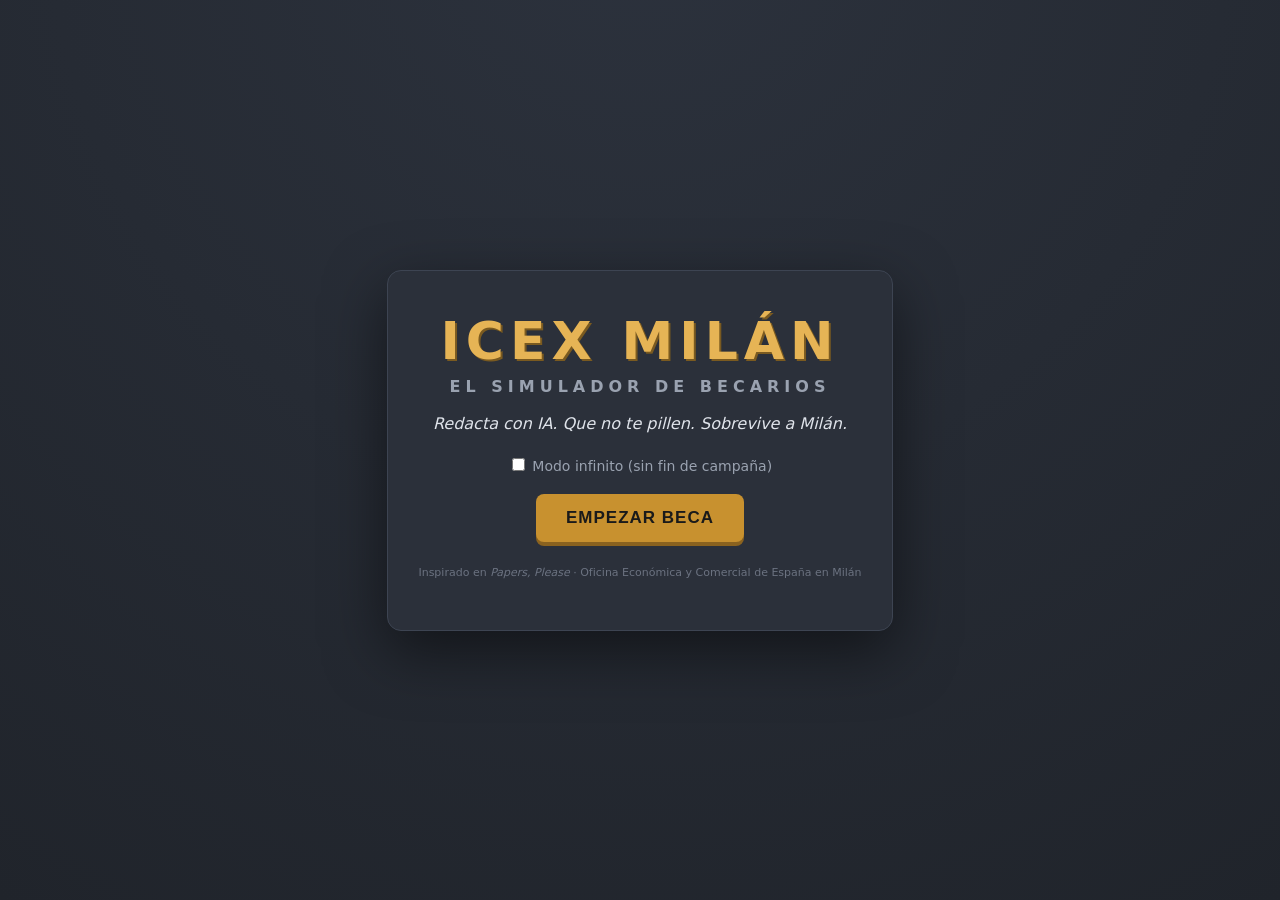
<file: index.html>
<!DOCTYPE html>
<html lang="es">
<head>
<meta charset="UTF-8">
<meta name="viewport" content="width=device-width, initial-scale=1.0">
<title>ICEX Milán — El Simulador de Becarios</title>
<link rel="stylesheet" href="style.css">
</head>
<body>

<!-- MENÚ -->
<section id="menu" class="screen activa">
  <div class="menu-box">
    <h1 class="titulo">ICEX MILÁN</h1>
    <h2 class="subtitulo">EL SIMULADOR DE BECARIOS</h2>
    <p class="tagline">Redacta con IA. Que no te pillen. Sobrevive a Milán.</p>
    <label class="modo-check"><input type="checkbox" id="modo-infinito"> Modo infinito (sin fin de campaña)</label>
    <button id="btn-jugar" class="btn-grande">EMPEZAR BECA</button>
    <p class="creditos">Inspirado en <i>Papers, Please</i> · Oficina Económica y Comercial de España en Milán</p>
  </div>
</section>

<!-- SELECCIÓN DE BECARIO -->
<section id="seleccion" class="screen">
  <h2 class="pantalla-tit">Elige tu becario</h2>
  <p class="pantalla-sub">Cada uno reporta a Andrea o Francesco. Encima de todos: Luis, el Jefe Supremo.</p>
  <div id="lista-becarios" class="grid-becarios"></div>
</section>

<!-- WHATSAPP INICIO DE DÍA -->
<section id="whatsapp" class="screen">
  <div class="wa-phone">
    <div class="wa-header">
      <span>Becarios ICEX Milán</span>
      <span id="wa-dia" class="wa-dia"></span>
    </div>
    <div id="wa-mensajes" class="wa-body"></div>
    <div id="wa-reglas" class="wa-reglas"></div>
    <button id="btn-wa-entrar" class="btn-grande">Fichar y entrar a la oficina</button>
  </div>
</section>

<!-- JUEGO -->
<section id="juego" class="screen">
  <div class="hud">
    <span id="hud-dia">Día 1</span>
    <span id="hud-hora" class="reloj">09:00</span>
    <span id="hud-dinero">0€</span>
    <span id="hud-rep">Rep 50</span>
    <span id="hud-envios" title="Documentos enviados hoy / cuota obligatoria">📤 0/6</span>
    <span id="hud-strikes">⚠ 0/3</span>
    <span class="barra-wrap">Hambre<span class="barra-bg"><i id="barra-hambre" class="barra"></i></span></span>
    <span class="barra-wrap">Estrés<span class="barra-bg"><i id="barra-estres" class="barra"></i></span></span>
    <button id="btn-cafe" class="btn-cafe" title="Baja estrés y hambre, pero gasta tiempo. Usos limitados.">☕ Café</button>
  </div>

  <div class="escritorio">
    <!-- Columna izquierda: post-it, reglas, foto retro -->
    <div class="col-izq">
      <div id="postit" class="postit"></div>
      <div class="reglas-box">
        <div class="reglas-tit">Reglas activas</div>
        <div id="reglas-panel"></div>
      </div>
      <div class="marco-foto">
        <img id="foto-escritorio" class="foto-retro grande" alt="becario">
        <div id="nombre-escritorio" class="placa-nombre"></div>
        <div id="jefe-escritorio" class="placa-jefe"></div>
      </div>
    </div>

    <!-- Columna derecha: monitor con pestañas (Trabajo / Skyscanner) -->
    <div class="col-der">
      <div class="monitor">
        <div class="tabs">
          <button id="tab-trabajo" class="tab activa">📄 Documento — Word 2003</button>
          <button id="tab-skyscanner" class="tab">✈ Skyscanner</button>
          <button id="tab-tictactoe" class="tab">⭕ 3 en raya</button>
          <span class="tabs-hint">Tab para cambiar</span>
        </div>
        <div id="panel-trabajo" class="panel">
          <div id="documento" class="documento"></div>
        </div>
        <div id="panel-skyscanner" class="panel" style="display:none"></div>
        <div id="panel-tictactoe" class="panel" style="display:none"></div>
      </div>

      <button id="btn-generar" class="btn-generar">⚙ Generar con IA</button>
      <div id="acciones-doc" class="acciones" style="display:none">
        <button id="btn-filtro" class="btn-tool" title="Usos limitados. Solo huele los tics de IA.">🔍 Filtro anti-IA</button>
        <button id="btn-editar" class="btn-tool">✂ Editar (borrar marcadas)</button>
        <button id="btn-rehacer" class="btn-rehacer">↻ Rehacer</button>
        <button id="btn-enviar" class="btn-enviar">✉ Enviar a revisión</button>
      </div>
      <p class="ayuda">Marca las frases con gazapos de IA, discrepancias o fuentes falsas. El jefe puede preguntarte de dónde sale un dato.</p>
    </div>
  </div>

  <div id="aviso-jefe" class="aviso-jefe"></div>
  <div id="feedback" class="feedback"></div>
</section>

<!-- MODAL: pregunta de fuente -->
<div id="modal" class="modal-overlay">
  <div class="modal-box">
    <h3 id="modal-titulo"></h3>
    <div id="modal-cuerpo"></div>
    <div id="modal-opciones" class="modal-opciones"></div>
  </div>
</div>

<!-- RESUMEN DE DÍA -->
<section id="resumen" class="screen">
  <div class="panel-centro">
    <h2 id="res-titulo"></h2>
    <div id="res-cuerpo" class="res-cuerpo"></div>
    <button id="btn-siguiente-dia" class="btn-grande">Siguiente día ▸</button>
  </div>
</section>

<!-- FINAL -->
<section id="final" class="screen">
  <div class="panel-centro">
    <h2 id="final-tit" class="final-tit"></h2>
    <div id="final-cuerpo"></div>
    <div class="final-botones">
      <button id="btn-reiniciar" class="btn-grande">Jugar otra vez</button>
      <button id="btn-volver-menu" class="btn-sec">Menú principal</button>
    </div>
  </div>
</section>

<script src="data.js"></script>
<script src="game.js"></script>
</body>
</html>
</file>
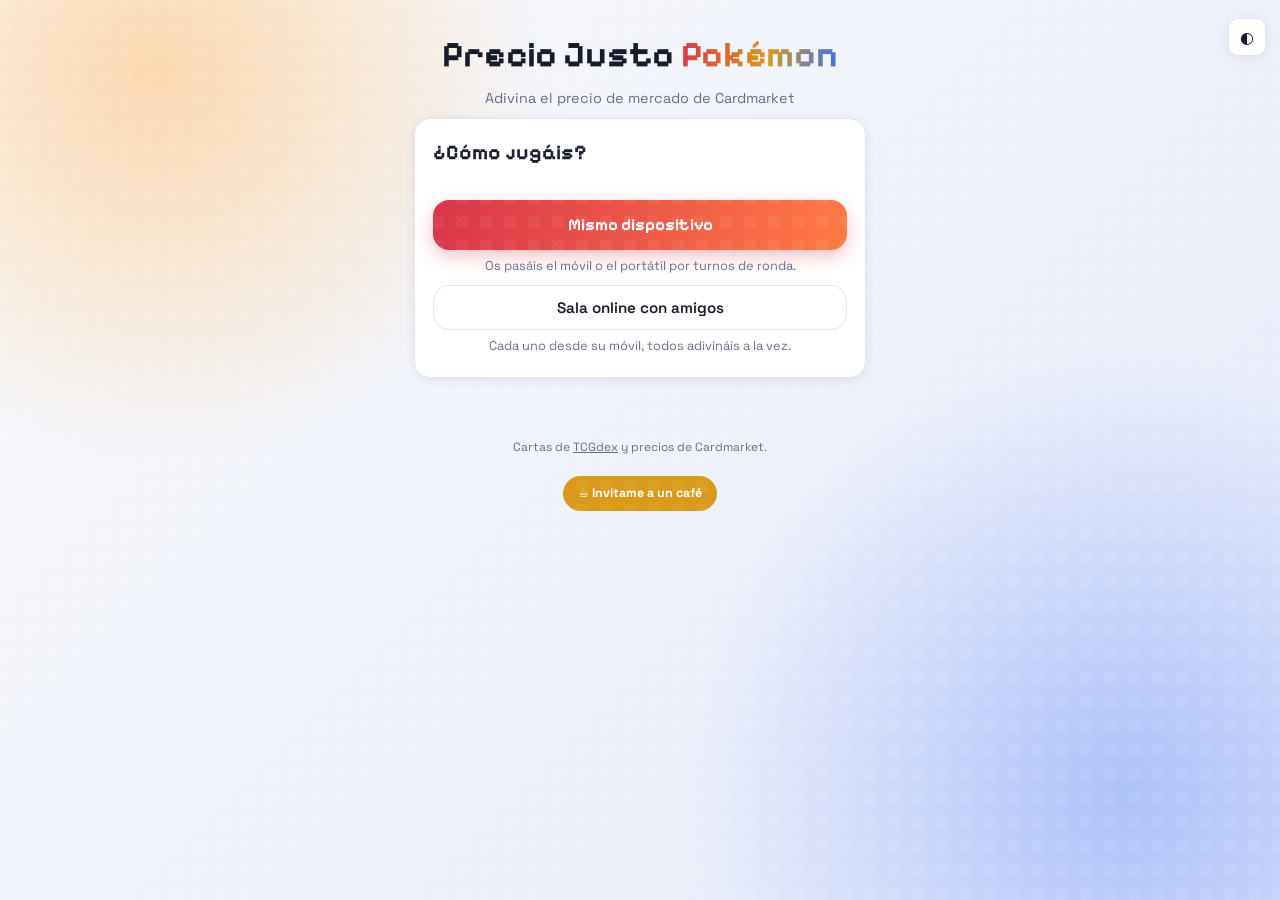
<file: pokemon-precio-justo/index.html>
<!DOCTYPE html>
<html lang="es">
<head>
<meta charset="UTF-8">
<meta name="viewport" content="width=device-width, initial-scale=1.0">
<title>Precio Justo Pokémon</title>
<link rel="icon" href="data:image/svg+xml,%3Csvg xmlns='http://www.w3.org/2000/svg' viewBox='0 0 100 100'%3E%3Ctext y='.9em' font-size='90'%3E%F0%9F%83%8F%3C/text%3E%3C/svg%3E">
<link rel="preconnect" href="https://fonts.googleapis.com">
<link rel="preconnect" href="https://fonts.gstatic.com" crossorigin>
<link href="https://fonts.googleapis.com/css2?family=Pixelify+Sans:wght@400..700&family=Space+Grotesk:wght@400;500;600;700&family=Silkscreen:wght@400;700&display=swap" rel="stylesheet">
<link rel="stylesheet" href="style.css">
</head>
<body>
  <header class="topbar">
    <button id="btn-theme" class="theme-toggle" aria-label="Cambiar tema" title="Cambiar tema">◐</button>
    <div class="brand">
      <h1>Precio Justo <span>Pokémon</span></h1>
      <p class="subtitle">Adivina el precio de mercado de Cardmarket</p>
    </div>
  </header>

  <main>
    <section id="screen-modo" class="panel">
      <h2>¿Cómo jugáis?</h2>
      <button id="btn-modo-local" class="btn-cta">Mismo dispositivo</button>
      <p class="modo-desc">Os pasáis el móvil o el portátil por turnos de ronda.</p>
      <button id="btn-modo-online" class="btn-secondary">Sala online con amigos</button>
      <p class="modo-desc">Cada uno desde su móvil, todos adivináis a la vez.</p>
    </section>

    <section id="screen-setup" class="panel" hidden>
      <button type="button" id="btn-setup-volver" class="btn-volver">← Cambiar modo</button>
      <h2>Nueva partida</h2>

      <div class="field">
        <span class="field-label">Jugadores</span>
        <div id="players-picker" class="segmented" role="group" aria-label="Número de jugadores">
          <button type="button" class="segmented-option" data-value="1">1</button>
          <button type="button" class="segmented-option" data-value="2">2</button>
          <button type="button" class="segmented-option" data-value="3">3</button>
          <button type="button" class="segmented-option" data-value="4">4</button>
        </div>
      </div>

      <div id="player-names" class="player-names"></div>

      <div class="field">
        <span class="field-label">Rondas</span>
        <div id="rounds-picker" class="segmented" role="group" aria-label="Número de rondas">
          <button type="button" class="segmented-option" data-value="5">5</button>
          <button type="button" class="segmented-option" data-value="10">10</button>
          <button type="button" class="segmented-option" data-value="15">15</button>
        </div>
      </div>

      <button id="btn-start" class="btn-cta">Empezar partida</button>
    </section>

    <section id="screen-round" class="panel" hidden>
      <div class="round-header">
        <span id="round-badge" class="badge"></span>
        <div id="scoreboard" class="scoreboard"></div>
      </div>

      <div id="card-area" class="card-area">
        <div id="card-skeleton" class="skeleton" hidden></div>
        <img id="card-image" alt="Carta Pokémon" hidden>
        <div id="card-meta" class="card-meta"></div>
      </div>

      <div id="guess-form" class="guess-form"></div>

      <button id="btn-reveal" class="btn-cta">Revelar precio</button>

      <div id="reveal-area" class="reveal-area" hidden></div>

      <button id="btn-next" class="btn-cta" hidden>Siguiente carta</button>
    </section>

    <section id="screen-final" class="panel" hidden>
      <h2>Resultado final</h2>
      <div id="final-ranking" class="ranking"></div>
      <button id="btn-restart" class="btn-cta">Jugar de nuevo</button>
    </section>

    <div id="error-box" class="error-box" hidden>
      <p id="error-msg"></p>
      <button id="btn-retry" class="btn-secondary">Reintentar</button>
    </div>

    <!-- Sala online: pantallas independientes de las del modo mismo dispositivo -->
    <section id="screen-online-setup" class="panel" hidden>
      <button type="button" id="btn-online-volver" class="btn-volver">← Cambiar modo</button>
      <h2>Sala online</h2>

      <div class="field">
        <span class="field-label">Tu nombre</span>
        <input type="text" id="online-nombre" placeholder="Tu nombre">
      </div>

      <button id="btn-crear-sala" class="btn-cta">Crear sala nueva</button>

      <div class="separador"><span>o</span></div>

      <div class="field">
        <span class="field-label">Código de sala</span>
        <input type="text" id="online-codigo" class="codigo-input" placeholder="ABCD" maxlength="4" autocapitalize="characters">
      </div>
      <button id="btn-unirse-sala" class="btn-secondary">Unirse a una sala</button>
    </section>

    <section id="screen-lobby" class="panel" hidden>
      <p class="field-label">Código de sala</p>
      <p id="lobby-codigo" class="codigo-sala"></p>

      <div id="lobby-jugadores" class="lobby-jugadores"></div>

      <div id="lobby-config-host" hidden>
        <div class="field">
          <span class="field-label">Rondas</span>
          <div id="lobby-rondas-picker" class="segmented" role="group" aria-label="Número de rondas">
            <button type="button" class="segmented-option" data-value="5">5</button>
            <button type="button" class="segmented-option" data-value="10">10</button>
            <button type="button" class="segmented-option" data-value="15">15</button>
          </div>
        </div>
        <button id="btn-lobby-empezar" class="btn-cta">Empezar partida</button>
      </div>
      <p id="lobby-espera-msg" class="modo-desc" hidden>Esperando a que el anfitrión empiece la partida…</p>
    </section>

    <section id="screen-online-round" class="panel" hidden>
      <div class="round-header">
        <span id="online-round-badge" class="badge"></span>
        <div id="online-scoreboard" class="scoreboard"></div>
      </div>

      <div id="online-card-area" class="card-area">
        <div id="online-card-skeleton" class="skeleton" hidden></div>
        <img id="online-card-image" alt="Carta Pokémon" hidden>
        <div id="online-card-meta" class="card-meta"></div>
      </div>

      <div id="online-guess-form" class="guess-form"></div>
      <p id="online-espera-respuestas" class="modo-desc" hidden></p>

      <button id="btn-online-enviar" class="btn-cta">Enviar estimación</button>

      <div id="online-reveal-area" class="reveal-area" hidden></div>

      <button id="btn-online-siguiente" class="btn-cta" hidden>Siguiente carta</button>
      <p id="online-espera-siguiente" class="modo-desc" hidden>Esperando a que el anfitrión pase de ronda…</p>
    </section>

    <section id="screen-online-final" class="panel" hidden>
      <h2>Resultado final</h2>
      <div id="online-final-ranking" class="ranking"></div>
      <button id="btn-online-restart" class="btn-cta">Volver al inicio</button>
    </section>

    <div id="online-error-box" class="error-box" hidden>
      <p id="online-error-msg"></p>
      <button id="btn-online-retry" class="btn-secondary">Volver a intentar</button>
    </div>
  </main>

  <footer>
    <p>Cartas de <a href="https://tcgdex.dev" target="_blank" rel="noopener">TCGdex</a> y precios de Cardmarket.</p>
    <a class="cafe" href="https://ko-fi.com/soypalo" target="_blank" rel="noopener noreferrer">☕ Invítame a un café</a>
  </footer>

  <script src="game.js"></script>
  <script src="sala.js"></script>
</body>
</html>
</file>
<file: style.css>
/* ICEX Milán — El Simulador de Becarios. Estética oficina años 2000, tono melancólico. */
:root{
  --bg:#20242b; --panel:#2b303a; --panel2:#343a46; --texto:#dfe3ea;
  --tenue:#9aa2b0; --acento:#c8912f; --ok:#5a8f4d; --malo:#b23b3b; --regular:#c8912f;
  --madera:#5a4632; --papel:#efe7d2;
}
*{box-sizing:border-box}
body{
  margin:0; font-family:"Segoe UI",Tahoma,system-ui,sans-serif;
  background:radial-gradient(circle at 50% -10%, #2c323d, var(--bg)); color:var(--texto);
  min-height:100vh;
}
.screen{display:none; min-height:100vh; padding:20px}
.screen.activa{display:block}

/* ---------- Menú ---------- */
#menu{display:none; place-items:center}
#menu.activa{display:grid}
.menu-box{max-width:560px; text-align:center; padding:40px 30px; background:var(--panel);
  border:1px solid #3d4452; border-radius:14px; box-shadow:0 20px 60px rgba(0,0,0,.5)}
.titulo{font-size:52px; letter-spacing:6px; margin:0; color:#e6b455;
  text-shadow:2px 2px 0 #7a5a20}
.subtitulo{font-size:16px; letter-spacing:5px; color:var(--tenue); margin:6px 0 18px}
.tagline{color:var(--texto); font-style:italic; margin-bottom:22px}
.modo-check{display:block; color:var(--tenue); margin-bottom:20px; font-size:14px; cursor:pointer}
.creditos{margin-top:24px; font-size:11px; color:#6b7280}

.btn-grande{background:var(--acento); color:#1a1a1a; border:none; padding:14px 30px;
  font-size:17px; font-weight:700; letter-spacing:1px; border-radius:8px; cursor:pointer;
  box-shadow:0 4px 0 #8a621f; transition:transform .05s}
.btn-grande:active{transform:translateY(3px); box-shadow:0 1px 0 #8a621f}
.btn-sec{background:transparent; color:var(--tenue); border:1px solid #4a5160;
  padding:12px 22px; border-radius:8px; cursor:pointer; font-size:14px}

/* ---------- Selección ---------- */
.pantalla-tit{text-align:center; font-size:28px; letter-spacing:2px; margin:10px 0 4px}
.pantalla-sub{text-align:center; color:var(--tenue); margin:0 0 24px; font-size:14px}
.grid-becarios{display:grid; grid-template-columns:repeat(auto-fill,minmax(150px,1fr));
  gap:18px; max-width:820px; margin:0 auto}
.becario-card{background:var(--panel); border:1px solid #3d4452; border-radius:10px;
  padding:14px; text-align:center; cursor:pointer; transition:transform .1s, border-color .1s}
.becario-card:hover{transform:translateY(-4px); border-color:var(--acento)}
.foto-marco{width:100%; aspect-ratio:1; overflow:hidden; border-radius:6px;
  border:3px solid var(--madera); background:#111}
.becario-nombre{margin-top:10px; font-weight:700; letter-spacing:1px}
.becario-jefe{font-size:12px; color:var(--tenue)}

/* Filtro RETRO + MELANCÓLICO para las fotos de becarios */
.foto-retro{width:100%; height:100%; object-fit:cover; display:block;
  filter:grayscale(.55) sepia(.35) contrast(.92) brightness(.82) saturate(.6);
  mix-blend-mode:luminosity; opacity:.92}
.foto-marco::after, .marco-foto::after{content:""; position:absolute; inset:0;
  background:radial-gradient(circle, transparent 40%, rgba(20,15,10,.55) 100%);
  pointer-events:none}
.foto-marco, .marco-foto{position:relative}

/* ---------- WhatsApp ---------- */
#whatsapp{display:none; place-items:center}
#whatsapp.activa{display:grid}
.wa-phone{width:min(420px,94vw); background:#0b141a; border-radius:18px; overflow:hidden;
  border:8px solid #05080b; box-shadow:0 20px 50px rgba(0,0,0,.6)}
.wa-header{background:#1f2c33; padding:14px 16px; font-weight:700; display:flex;
  justify-content:space-between; align-items:center; border-bottom:1px solid #05080b}
.wa-dia{font-size:12px; color:#8aa}
.wa-body{padding:16px; min-height:180px; background:
  linear-gradient(#0b141a,#0b141a)}
.wa-msg{background:#202c33; padding:8px 12px; border-radius:8px; margin-bottom:10px;
  max-width:85%}
.wa-msg.propio{background:#005c4b; margin-left:auto}
.wa-autor{display:block; font-size:11px; color:#53bdeb; font-weight:700}
.wa-msg.propio .wa-autor{color:#a7f3d0}
.wa-texto{font-size:14px}
.wa-reglas{background:#111b21; padding:12px 16px; border-top:1px solid #05080b}
.wa-regla-tit{color:var(--acento); font-size:13px; font-weight:700; margin-bottom:6px}
.wa-regla{font-size:13px; color:#d3ddd7}
.wa-phone .btn-grande{width:100%; border-radius:0; box-shadow:none; padding:16px}

/* ---------- HUD ---------- */
.hud{display:flex; flex-wrap:wrap; gap:14px; align-items:center; background:var(--panel);
  padding:10px 16px; border-radius:10px; margin-bottom:16px; font-size:14px; font-weight:600}
.reloj{background:#111; color:#6fdc6f; padding:2px 10px; border-radius:5px; font-family:monospace}
.reloj.tarde{color:#e6b455}
.reloj.extra{color:#ff6b6b; animation:parpadeo 1s infinite}
@keyframes parpadeo{50%{opacity:.4}}
.barra-wrap{display:flex; align-items:center; gap:6px; font-size:12px; color:var(--tenue)}
.barra-bg{display:inline-block; width:90px; height:10px; background:#1a1d24; border-radius:5px; overflow:hidden}
.barra{display:block; height:100%; width:10%; background:var(--ok); transition:width .3s}
.btn-cafe{margin-left:auto; background:#5a4632; color:#f0e6d2; border:1px solid #7a5a2a;
  padding:6px 12px; border-radius:6px; cursor:pointer; font-size:13px; font-weight:600}
.btn-cafe:hover:not(:disabled){border-color:var(--acento)}
.btn-cafe:disabled{opacity:.45; cursor:not-allowed}

/* ---------- Escritorio ---------- */
.escritorio{display:grid; grid-template-columns:300px 1fr; gap:20px; max-width:1100px; margin:0 auto}
.col-izq{display:flex; flex-direction:column; gap:16px}

.postit{background:#f4e04d; color:#2b2b1a; padding:16px; border-radius:2px;
  box-shadow:3px 5px 12px rgba(0,0,0,.45); transform:rotate(-1.5deg);
  font-family:"Comic Sans MS","Segoe Print",cursive; line-height:1.5}
.postit-tit{font-weight:700; border-bottom:1px dashed #b3a52f; padding-bottom:5px; margin-bottom:8px}
.postit-linea{font-size:14px} .postit-linea.small{margin-top:8px; font-size:12px; color:#5c561f}

.reglas-box{background:var(--panel); border:1px solid #3d4452; border-radius:8px; padding:12px}
.reglas-tit{color:var(--acento); font-size:13px; font-weight:700; margin-bottom:6px}
.regla-item{font-size:12px; color:#c3cad6; margin-bottom:4px}

.marco-foto{background:var(--madera); padding:10px; border-radius:6px; text-align:center;
  box-shadow:inset 0 0 12px rgba(0,0,0,.5)}
.foto-retro.grande{border:2px solid #2a2015}
.placa-nombre{margin-top:8px; background:#c9b892; color:#2b2416; font-weight:700;
  letter-spacing:1px; padding:3px; border-radius:2px; font-size:13px}
.placa-jefe{font-size:11px; color:#e3d6b8; margin-top:3px}

/* Monitor / documento */
.col-der{display:flex; flex-direction:column; gap:12px}
.monitor{background:#0d1b0d; border:10px solid #cbc6b8; border-radius:8px;
  box-shadow:0 10px 30px rgba(0,0,0,.5)}
/* Pestañas del monitor */
.tabs{display:flex; align-items:center; gap:2px; background:#c3bfb0; padding:4px 4px 0}
.tab{background:#9fa9b5; color:#20201a; border:none; padding:6px 12px; font-size:12px;
  font-weight:600; border-radius:4px 4px 0 0; cursor:pointer; opacity:.75}
.tab.activa{opacity:1; background:#1e5bb8; color:#fff}
#tab-skyscanner.activa{background:#0770e3}
.tabs-hint{margin-left:auto; font-size:11px; color:#5c5848; padding-right:6px}
.panel{background:#0d1b0d}
.documento{background:var(--papel); color:#20201a; min-height:320px; max-height:52vh;
  overflow:auto; padding:22px 26px; font-family:"Times New Roman",Georgia,serif;
  line-height:1.7; font-size:16px}
.doc-vacio{color:#6b6752; text-align:center; padding:60px 10px; font-style:italic}
.doc-par{margin:0 0 12px; padding:3px 6px; border-radius:3px; cursor:pointer;
  transition:background .1s}
.doc-par:hover{background:#e2d8bd}
.doc-par.marcado{background:#ffd7d7; box-shadow:inset 3px 0 0 var(--malo);
  text-decoration:line-through; text-decoration-color:#b23b3b}
.doc-par.sospechoso{background:#fff3b0; animation:pulso 1.2s ease}
@keyframes pulso{0%,100%{background:#fff3b0}50%{background:#ffe066}}

.btn-generar{align-self:flex-start; background:#4a5db8; color:#fff; border:none;
  padding:12px 22px; font-size:15px; font-weight:700; border-radius:8px; cursor:pointer;
  box-shadow:0 4px 0 #33408a}
.btn-generar:active{transform:translateY(3px); box-shadow:0 1px 0 #33408a}
.acciones{display:flex; gap:10px; flex-wrap:wrap}
.btn-tool{background:var(--panel2); color:var(--texto); border:1px solid #4a5160;
  padding:11px 16px; border-radius:8px; cursor:pointer; font-size:14px}
.btn-tool:hover{border-color:var(--acento)}
.btn-rehacer{background:#7a5a2a; color:#fff; border:none; padding:11px 18px;
  border-radius:8px; cursor:pointer; font-weight:600}
.btn-enviar{background:var(--ok); color:#fff; border:none; padding:11px 22px;
  border-radius:8px; cursor:pointer; font-weight:700; margin-left:auto}
.ayuda{font-size:12px; color:var(--tenue); margin:0}

/* Feedback flotante */
.feedback{position:fixed; left:50%; bottom:24px; transform:translateX(-50%) translateY(120%);
  background:var(--panel); border:1px solid #4a5160; padding:14px 22px; border-radius:10px;
  max-width:90vw; text-align:center; font-weight:600; transition:transform .3s; z-index:50;
  box-shadow:0 10px 30px rgba(0,0,0,.5)}
.feedback.visible{transform:translateX(-50%) translateY(0)}
.feedback.ok{border-color:var(--ok); color:#a7e59a}
.feedback.malo{border-color:var(--malo); color:#ff9e9e}
.feedback.regular{border-color:var(--regular); color:#ffd88a}

/* Resumen / final */
.panel-centro{max-width:520px; margin:6vh auto; background:var(--panel);
  border:1px solid #3d4452; border-radius:14px; padding:30px; text-align:center}
.res-cuerpo{margin:20px 0; text-align:left}
.res-linea{display:flex; justify-content:space-between; padding:8px 0; border-bottom:1px solid #3a404c}
.res-linea.ingreso b{color:#8fe07f} .res-linea.gasto b{color:#ff9e9e}
.res-linea.bronca{color:#ff8080} .res-linea.bronca b{color:#ff8080}
#hud-envios.corto{color:#ff9e9e}
.res-linea.total{border-top:2px solid #4a5160; margin-top:6px; font-size:18px}
.final-tit{font-size:34px; letter-spacing:3px; margin-top:0}
.final-tit.victoria{color:#8fe07f} .final-tit.derrota{color:#ff8080}
.final-stats{margin:18px 0; display:grid; gap:8px; color:var(--tenue)}
.final-stats b{color:var(--texto)}
.final-botones{display:flex; gap:12px; justify-content:center; margin-top:10px}

/* Skyscanner (pestaña de escaqueo) */
.sky-barra{background:#0770e3; color:#fff; font-weight:700; padding:8px 12px; font-size:14px}
.sky-body{background:#f2f6fb; color:#1a2733; padding:16px; min-height:320px; max-height:52vh; overflow:auto;
  font-family:"Segoe UI",system-ui,sans-serif}
.sky-tit{font-size:18px; font-weight:700; margin-bottom:14px; color:#05203a}
.sky-fila{display:grid; grid-template-columns:1fr auto auto auto; gap:10px; align-items:center;
  background:#fff; border:1px solid #d7e2ee; border-radius:8px; padding:10px 12px; margin-bottom:8px}
.sky-hora{color:#5a6b7b; font-size:13px}
.sky-precio{font-weight:700; color:#0770e3}
.sky-btn{background:#0770e3; color:#fff; border:none; padding:6px 14px; border-radius:6px; cursor:pointer}
.sky-nota{margin-top:14px; font-size:12px; color:#5a6b7b; font-style:italic}

/* 3 en raya (escaqueo jugable) */
.ttt-barra{background:#2f6f3f; color:#fff; font-weight:700; padding:8px 12px; font-size:14px}
.ttt-body{background:#eef3ee; color:#1a2a1a; padding:20px; min-height:320px; max-height:52vh; overflow:auto;
  display:flex; flex-direction:column; align-items:center; gap:14px;
  font-family:"Segoe UI",system-ui,sans-serif}
.ttt-estado{font-weight:700; font-size:16px; color:#204a24; text-align:center}
.ttt-grid{display:grid; grid-template-columns:repeat(3,72px); grid-template-rows:repeat(3,72px); gap:6px}
.ttt-celda{font-size:34px; font-weight:800; background:#fff; border:2px solid #b9ccb9; border-radius:8px;
  cursor:pointer; color:#204a24; line-height:1}
.ttt-celda.puesta{cursor:default}
.ttt-celda:hover:not(.puesta){background:#dff0df}
.ttt-reset{background:#2f6f3f; color:#fff; border:none; padding:8px 18px; border-radius:6px; cursor:pointer; font-weight:600}
.ttt-nota{font-size:12px; color:#5a6b5a; font-style:italic; text-align:center; max-width:300px}

/* Aviso "jefe se acerca" */
.aviso-jefe{position:fixed; top:70px; left:50%; transform:translateX(-50%) translateY(-180%);
  background:#b23b3b; color:#fff; padding:12px 24px; border-radius:10px; font-size:16px;
  box-shadow:0 10px 30px rgba(0,0,0,.5); transition:transform .25s, opacity .25s; z-index:60;
  opacity:0; visibility:hidden; pointer-events:none}
.aviso-jefe.activa{transform:translateX(-50%) translateY(0); opacity:1; visibility:visible;
  animation:parpadeo .8s infinite}

/* Modal de pregunta de fuente */
.modal-overlay{position:fixed; inset:0; background:rgba(10,12,16,.72); display:none;
  place-items:center; z-index:70; padding:20px}
.modal-overlay.activa{display:grid}
.modal-box{max-width:520px; background:var(--panel); border:1px solid #4a5160; border-radius:14px;
  padding:26px; box-shadow:0 20px 60px rgba(0,0,0,.6)}
.modal-box h3{margin:0 0 12px; color:#e6b455}
.modal-box i{color:#dfe3ea}
.modal-nota{font-size:13px; color:var(--tenue); font-style:italic}
.modal-opciones{display:flex; flex-direction:column; gap:8px; margin-top:16px}
.modal-op{background:var(--panel2); color:var(--texto); border:1px solid #4a5160; text-align:left;
  padding:12px 14px; border-radius:8px; cursor:pointer; font-size:14px}
.modal-op:hover{border-color:var(--acento); background:#3d4452}

/* Post-it urgente de Francesco */
.postit-linea.urgente{background:#e34b4b; color:#fff; padding:6px 8px; border-radius:3px;
  font-weight:700; margin-bottom:6px; transform:rotate(.5deg)}

/* Responsive */
@media(max-width:800px){
  .escritorio{grid-template-columns:1fr}
  .btn-enviar{margin-left:0}
  .sky-fila{grid-template-columns:1fr auto}
  .sky-hora{display:none}
}
</file>
<file: pokemon-precio-justo/style.css>
:root {
  --f-display: 'Pixelify Sans', 'Trebuchet MS', system-ui, sans-serif;
  --f-cuerpo: 'Space Grotesk', system-ui, -apple-system, sans-serif;
  --f-mini: 'Silkscreen', 'Pixelify Sans', monospace;

  --fondo: #eef0f7;
  --panel: #ffffff;
  --panel2: #f4f6fb;
  --linea: #e1e4f0;
  --borde-fuerte: #c1c8e2;
  --tinta: #181b29;
  --suave: #676d8c;
  --rojo: #d9364a;
  --oro: #d99a1b;
  --verde: #1c9668;
  --azul: #3c6df0;
  --radio: 16px;
  --sombra: 0 2px 12px rgba(24, 27, 41, .08);
  --sobre-tinta: #ffffff;
}

@media (prefers-color-scheme: dark) {
  :root:not([data-tema="claro"]) {
    --fondo: #12131f;
    --panel: #1b1d2d;
    --panel2: #232538;
    --linea: #313349;
    --borde-fuerte: #474a68;
    --tinta: #edeefb;
    --suave: #9a9fc0;
    --sombra: 0 2px 14px rgba(0, 0, 0, .4);
    --sobre-tinta: #12131f;
  }
}
:root[data-tema="oscuro"] {
  --fondo: #12131f;
  --panel: #1b1d2d;
  --panel2: #232538;
  --linea: #313349;
  --borde-fuerte: #474a68;
  --tinta: #edeefb;
  --suave: #9a9fc0;
  --sombra: 0 2px 14px rgba(0, 0, 0, .4);
  --sobre-tinta: #12131f;
}

:root[data-tema="oscuro"] body {
  background-image:
    radial-gradient(circle at 12% 8%, rgba(255, 142, 54, .18) 0, rgba(255, 142, 54, 0) 28%),
    radial-gradient(circle at 88% 88%, rgba(60, 109, 240, .25) 0, rgba(60, 109, 240, 0) 32%),
    linear-gradient(135deg, #111527, #191d35);
}

* { box-sizing: border-box; }

body {
  margin: 0;
  font-family: var(--f-cuerpo);
  color: var(--tinta);
  background-color: var(--fondo);
  background-image:
    radial-gradient(circle at 12% 8%, rgba(255, 174, 70, .42) 0, rgba(255, 174, 70, 0) 28%),
    radial-gradient(circle at 88% 88%, rgba(65, 112, 244, .34) 0, rgba(65, 112, 244, 0) 32%),
    linear-gradient(135deg, rgba(255, 255, 255, .66), rgba(226, 232, 250, .72));
  background-attachment: fixed;
  min-height: 100vh;
  line-height: 1.5;
  -webkit-font-smoothing: antialiased;
}

body::before {
  content: '';
  position: fixed;
  inset: 0;
  pointer-events: none;
  opacity: .22;
  background-image: linear-gradient(135deg, rgba(255, 255, 255, .7) 25%, transparent 25%),
    linear-gradient(315deg, rgba(255, 255, 255, .7) 25%, transparent 25%);
  background-position: 0 0, 12px 12px;
  background-size: 24px 24px;
  mix-blend-mode: soft-light;
}

button { font-family: inherit; cursor: pointer; border: 0; color: inherit; }

main {
  max-width: 480px;
  margin: 0 auto;
  padding: 0 14px 24px;
}

.topbar {
  position: relative;
  text-align: center;
  padding: 28px 14px 8px;
}

.theme-toggle {
  position: absolute;
  top: 18px;
  right: 14px;
  width: 38px;
  height: 38px;
  background: var(--panel);
  border: 1.5px solid var(--linea);
  border-radius: 10px;
  box-shadow: var(--sombra);
  font-size: 16px;
  transition: .14s;
}
.theme-toggle:hover { border-color: var(--borde-fuerte); transform: translateY(-1px); }

.brand h1 {
  margin: 0;
  font-family: var(--f-display);
  font-weight: 700;
  font-size: clamp(26px, 8vw, 36px);
  letter-spacing: -.3px;
}
.brand h1 span {
  background: linear-gradient(100deg, var(--rojo), var(--oro) 55%, var(--azul));
  -webkit-background-clip: text;
  background-clip: text;
  color: transparent;
}
.subtitle {
  margin: 6px 0 0;
  color: var(--suave);
  font-size: .9rem;
}

.panel {
  background: var(--panel);
  border: 1px solid var(--linea);
  border-radius: var(--radio);
  box-shadow: var(--sombra);
  padding: 18px;
  margin-bottom: 16px;
}

.panel h2 {
  margin: 0 0 14px;
  font-family: var(--f-display);
  font-size: 1.3rem;
}

.field { margin-top: 16px; }
.field:first-of-type { margin-top: 0; }
.field-label {
  display: block;
  font-family: var(--f-mini);
  font-size: .65rem;
  letter-spacing: .8px;
  text-transform: uppercase;
  color: var(--suave);
  margin-bottom: 8px;
}

.segmented {
  display: flex;
  gap: 8px;
  flex-wrap: wrap;
}
.segmented-option {
  flex: 1;
  min-width: 44px;
  padding: 11px 4px;
  background: var(--panel2);
  border: 1.5px solid var(--linea);
  border-radius: 12px;
  font-family: var(--f-display);
  font-size: 1rem;
  font-weight: 700;
  color: var(--tinta);
  transition: .14s;
}
.segmented-option:hover { border-color: var(--borde-fuerte); }
.segmented-option[aria-pressed="true"] {
  background: var(--tinta);
  color: var(--sobre-tinta);
  border-color: var(--tinta);
}

.player-names {
  display: flex;
  flex-direction: column;
  gap: 8px;
  margin-top: 14px;
}
.player-name-row {
  display: flex;
  align-items: center;
  gap: 10px;
}
.player-avatar {
  flex: 0 0 32px;
  width: 32px;
  height: 32px;
  display: grid;
  place-items: center;
  border-radius: 50%;
  background: var(--panel2);
  border: 1.5px solid var(--linea);
  font-family: var(--f-display);
  font-weight: 700;
  font-size: .85rem;
  color: var(--suave);
}
.player-name-row input {
  flex: 1;
  min-width: 0;
}

input[type="text"], input[type="number"] {
  width: 100%;
  padding: 12px 14px;
  font-size: 1rem;
  font-family: inherit;
  background: var(--panel2);
  color: var(--tinta);
  border: 1.5px solid var(--linea);
  border-radius: 12px;
  outline: none;
}
input[type="text"]:focus, input[type="number"]:focus { border-color: var(--azul); }

.btn-cta {
  width: 100%;
  margin-top: 18px;
  padding: 15px;
  font-family: var(--f-display);
  font-size: 1.05rem;
  font-weight: 700;
  color: #fff;
  background: linear-gradient(100deg, var(--rojo), #ff7a45);
  border-radius: var(--radio);
  box-shadow: 0 6px 18px rgba(217, 54, 74, .32);
  transition: transform .12s, box-shadow .12s;
}
.btn-cta:hover { transform: translateY(-1px); }
.btn-cta:disabled {
  opacity: .45;
  box-shadow: none;
  cursor: not-allowed;
  transform: none;
}

.btn-secondary {
  width: 100%;
  margin-top: 10px;
  padding: 12px;
  font-size: .95rem;
  font-weight: 600;
  background: var(--panel);
  border: 1.5px solid var(--linea);
  border-radius: var(--radio);
  color: var(--tinta);
}
.btn-secondary:hover { border-color: var(--borde-fuerte); }

.round-header {
  display: flex;
  align-items: center;
  justify-content: space-between;
  gap: 10px;
  margin-bottom: 14px;
}

.badge {
  flex: 0 0 auto;
  font-family: var(--f-mini);
  font-size: .7rem;
  letter-spacing: .5px;
  padding: 6px 10px;
  border-radius: 999px;
  background: var(--panel2);
  border: 1.5px solid var(--linea);
  color: var(--suave);
}

.scoreboard {
  display: flex;
  gap: 6px;
  overflow-x: auto;
  flex: 1;
  justify-content: flex-end;
}
.score-chip {
  flex: 0 0 auto;
  display: flex;
  align-items: center;
  gap: 5px;
  padding: 5px 9px;
  border-radius: 999px;
  background: var(--panel2);
  border: 1.5px solid var(--linea);
  font-size: .75rem;
  white-space: nowrap;
}
.score-chip.leader {
  border-color: var(--oro);
  background: rgba(217, 154, 27, .12);
}
.score-chip b { font-family: var(--f-display); }

.card-area {
  text-align: center;
  max-width: 100%;
  overflow: hidden;
}

.card-area img {
  display: block;
  width: auto;
  max-width: 100%;
  height: auto;
  max-height: min(62vh, 520px);
  object-fit: contain;
  margin: 0 auto;
}

.card-meta {
  margin-top: 10px;
  font-size: .92rem;
  color: var(--suave);
  min-height: 1.4em;
}

#card-image {
  border-radius: 12px;
  box-shadow: 0 10px 26px rgba(24, 27, 41, .22);
}

#card-skeleton {
  width: 245px;
  max-width: 100%;
  height: 340px;
  margin: 0 auto;
  border-radius: 12px;
  background: linear-gradient(90deg, var(--panel2) 25%, var(--linea) 50%, var(--panel2) 75%);
  background-size: 200% 100%;
  animation: skeleton-pulse 1.4s ease-in-out infinite;
}

@keyframes skeleton-pulse {
  0% { background-position: 200% 0; }
  100% { background-position: -200% 0; }
}

.guess-form {
  display: flex;
  flex-direction: column;
  gap: 10px;
  margin-top: 16px;
}
.guess-row {
  display: flex;
  align-items: center;
  gap: 10px;
}
.guess-row label {
  flex: 0 0 34%;
  font-size: .88rem;
  font-weight: 600;
  overflow: hidden;
  text-overflow: ellipsis;
  white-space: nowrap;
}
.guess-row .input-euro {
  position: relative;
  flex: 1;
}
.guess-row .input-euro::after {
  content: '€';
  position: absolute;
  right: 14px;
  top: 50%;
  transform: translateY(-50%);
  color: var(--suave);
  pointer-events: none;
}
.guess-row input { padding-right: 30px; }

.reveal-area {
  margin-top: 16px;
  padding-top: 16px;
  border-top: 1px dashed var(--linea);
}

.real-price {
  text-align: center;
  margin-bottom: 12px;
}
.real-price .label {
  display: block;
  font-family: var(--f-mini);
  font-size: .65rem;
  letter-spacing: .8px;
  text-transform: uppercase;
  color: var(--suave);
}
.real-price .amount {
  font-family: var(--f-display);
  font-size: 2rem;
  color: var(--oro);
}

.result-row {
  display: flex;
  align-items: center;
  justify-content: space-between;
  gap: 10px;
  padding: 10px 12px;
  border-radius: 12px;
  background: var(--panel2);
  border: 1.5px solid var(--linea);
  margin-top: 6px;
  font-size: .92rem;
}
.result-row .points {
  font-family: var(--f-display);
  font-weight: 700;
}
.result-row.winner {
  border-color: var(--oro);
  background: rgba(217, 154, 27, .12);
}
.result-row.winner .points { color: var(--oro); }

.ranking .result-row {
  padding: 12px 14px;
}
.ranking .result-row:first-child {
  border-color: var(--oro);
  background: rgba(217, 154, 27, .14);
}
.ranking .rank {
  font-family: var(--f-display);
  font-weight: 700;
  color: var(--suave);
  margin-right: 8px;
}
.ranking .result-row:first-child .rank { color: var(--oro); }

.error-box {
  background: var(--panel);
  border: 1.5px solid var(--rojo);
  border-radius: var(--radio);
  box-shadow: var(--sombra);
  padding: 16px;
  text-align: center;
}
.error-box p { margin: 0; font-size: .92rem; }

footer {
  text-align: center;
  font-size: .75rem;
  color: var(--suave);
  padding: 8px 14px 24px;
}
footer a { color: var(--suave); }
footer .cafe {
  display: inline-flex; align-items: center; justify-content: center; gap: 6px;
  margin-top: 8px; padding: 7px 14px; width: fit-content;
  background: var(--oro); border: 1px solid var(--oro); border-radius: 30px;
  color: #fff; font-size: 12.5px; font-weight: 700; text-decoration: none;
  transition: .14s;
}
footer .cafe:hover { filter: brightness(1.08); transform: translateY(-1px); }

/* ── Selector de modo y sala online ───────────────────────────────── */
.modo-desc {
  margin: 6px 0 0;
  font-size: .8rem;
  color: var(--suave);
  text-align: center;
}
.modo-desc:last-of-type { margin-bottom: 4px; }

.btn-volver {
  background: none;
  padding: 0;
  margin-bottom: 12px;
  font-size: .82rem;
  font-weight: 600;
  color: var(--suave);
}
.btn-volver:hover { color: var(--tinta); }

.separador {
  display: flex;
  align-items: center;
  gap: 10px;
  margin: 18px 0;
  color: var(--suave);
  font-size: .8rem;
}
.separador::before, .separador::after {
  content: '';
  flex: 1;
  height: 1px;
  background: var(--linea);
}

.codigo-input {
  text-align: center;
  font-family: var(--f-mini);
  font-size: 1.3rem;
  letter-spacing: 6px;
  text-transform: uppercase;
}

.codigo-sala {
  text-align: center;
  font-family: var(--f-mini);
  font-size: 2rem;
  letter-spacing: 8px;
  color: var(--azul);
  margin: 4px 0 18px;
}

.lobby-jugadores {
  display: flex;
  flex-direction: column;
  gap: 8px;
  margin-bottom: 18px;
}
.lobby-jugador {
  display: flex;
  align-items: center;
  justify-content: space-between;
  padding: 10px 14px;
  border-radius: 12px;
  background: var(--panel2);
  border: 1.5px solid var(--linea);
  font-size: .92rem;
}
.punto-estado {
  width: 9px;
  height: 9px;
  border-radius: 50%;
  background: var(--verde);
  flex: 0 0 auto;
}
.lobby-jugador.desconectado { opacity: .55; }
.lobby-jugador.desconectado .punto-estado { background: var(--suave); }
</file>
